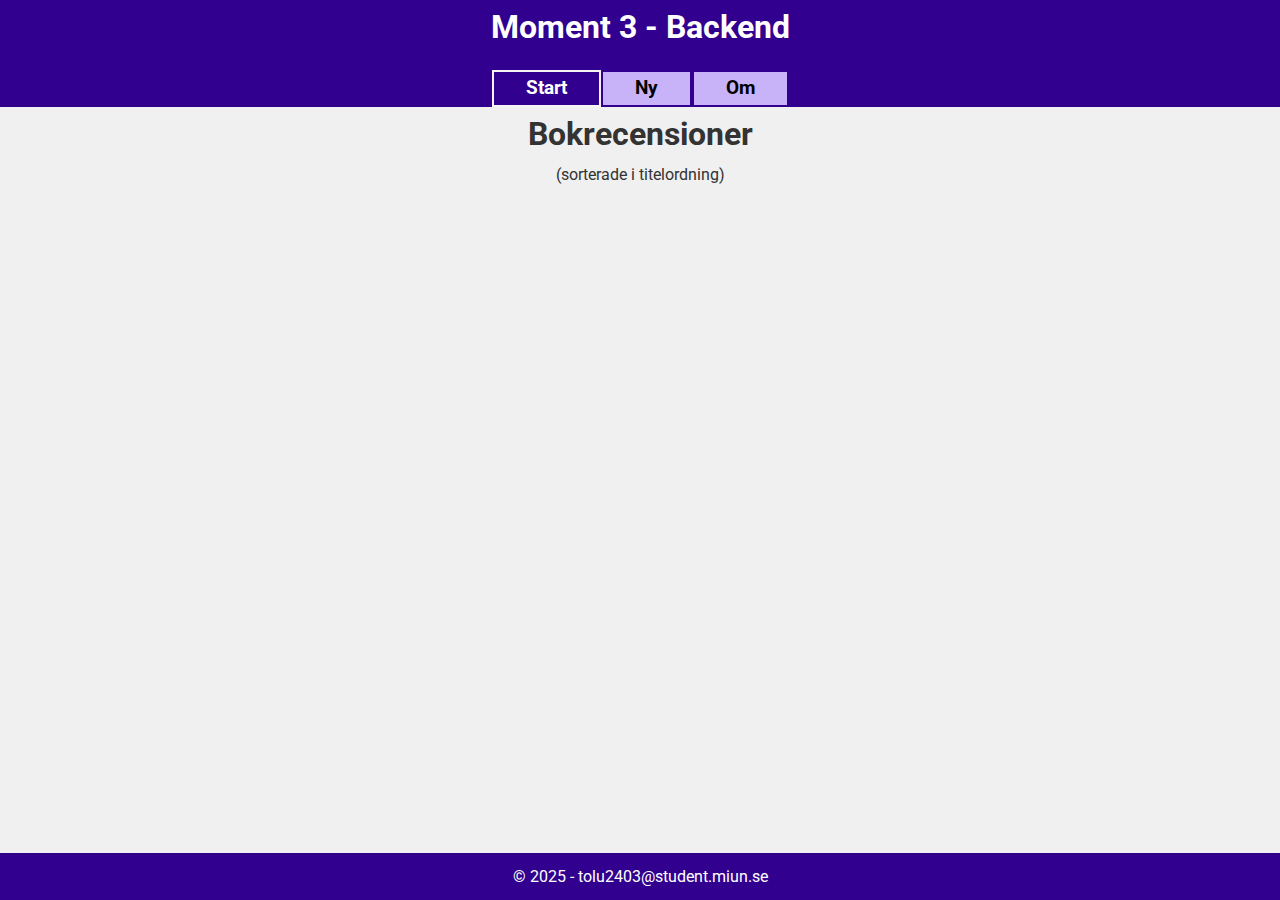
<file: index.html>
<!DOCTYPE html>
<html lang="sv">

<head>
    <meta charset="UTF-8">
    <meta name="viewport" content="width=device-width, initial-scale=1.0">
    <title>Backend 3 - Start</title>
    <link rel="stylesheet" href="css/style.css">
    <script src="js/main.js" defer></script>
</head>

<body>
    <header>
        <h1>Moment 3 - Backend</h1>
        <nav>
            <ul>
                <li><a href="index.html" class="active">Start</a></li>
                <li><a href="new.html">Ny</a></li>
                <li><a href="about.html">Om</a></li>
            </ul>
        </nav>
    </header>
    <main>
        <section id="mainsection" class="mainsection">
            <h2>Bokrecensioner</h2>
            <p>(sorterade i titelordning)</p>
            <div id="books" class="books"></div>

        </section>

    </main>
    <footer>
        <p>&copy; 2025 - <a href="mailto:tolu2403@student.miun.se">tolu2403@student.miun.se</a></p>
    </footer>

</body>

</html>
</file>
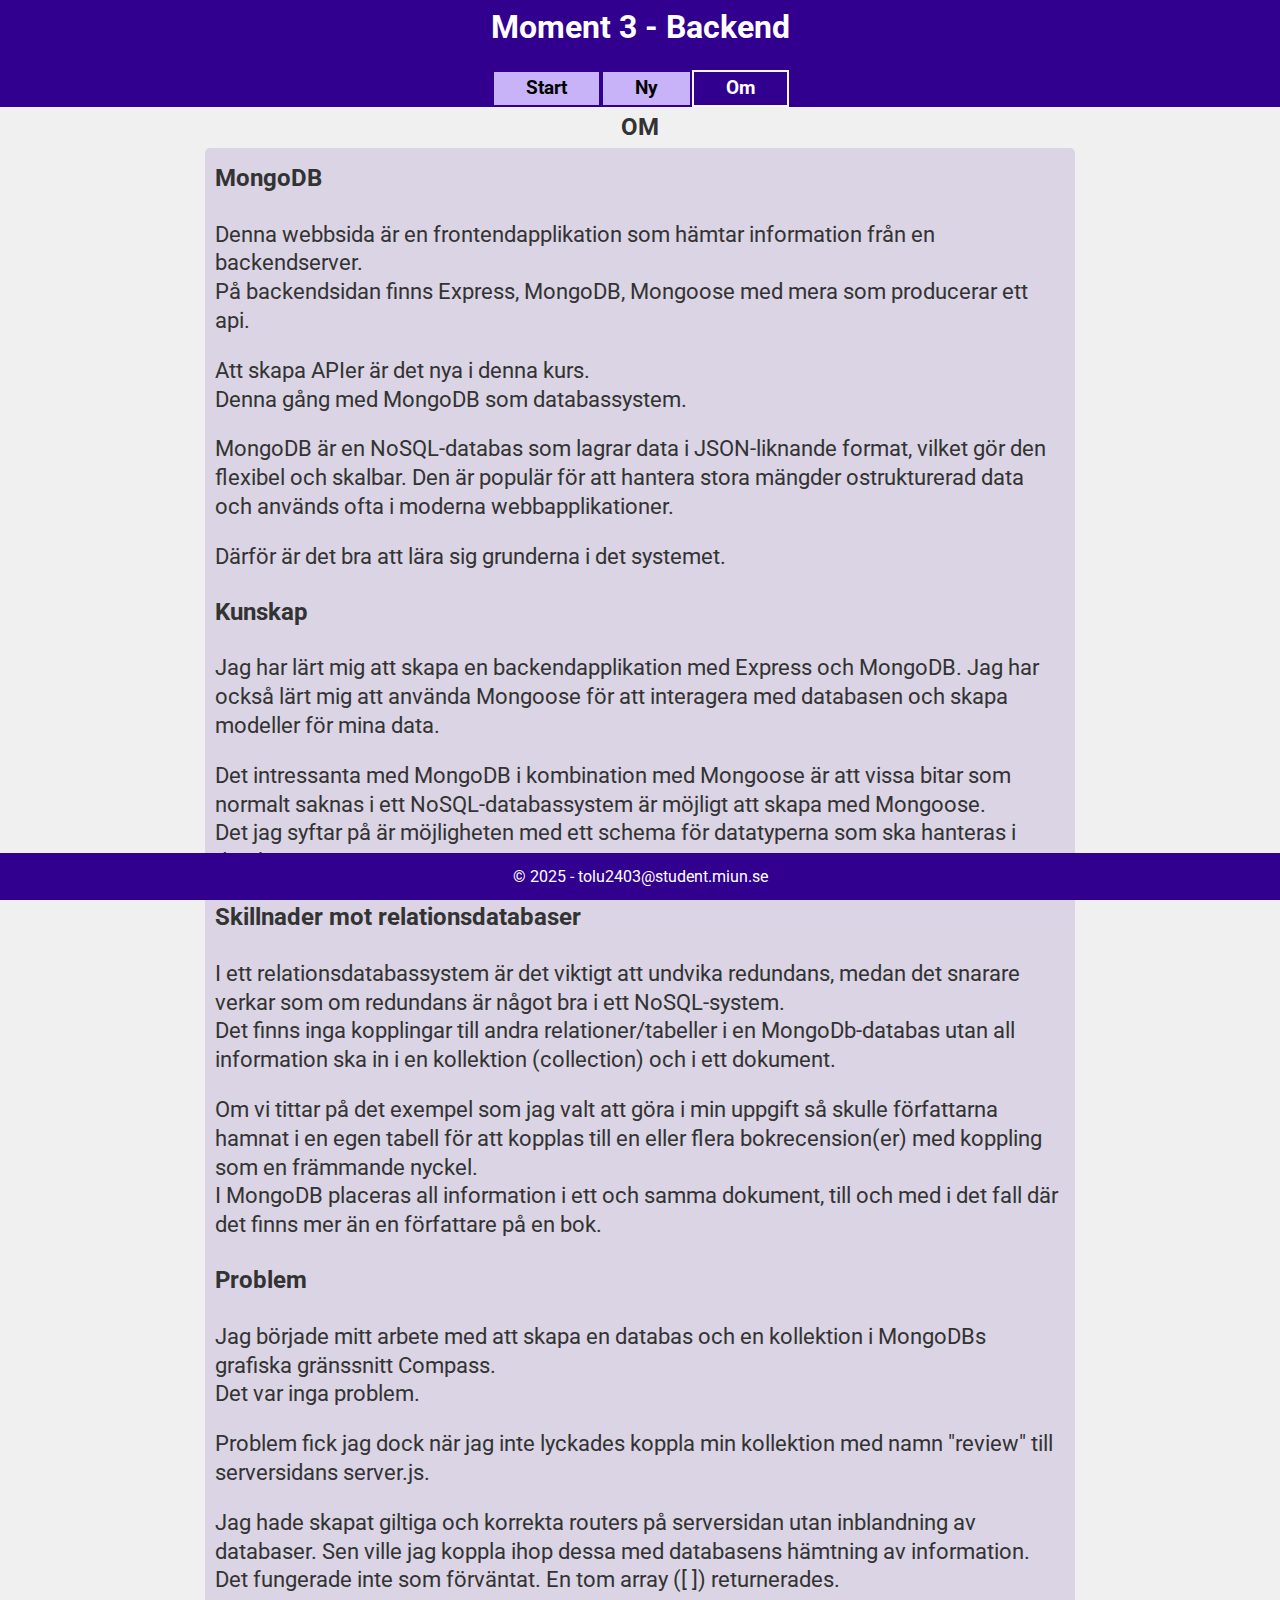
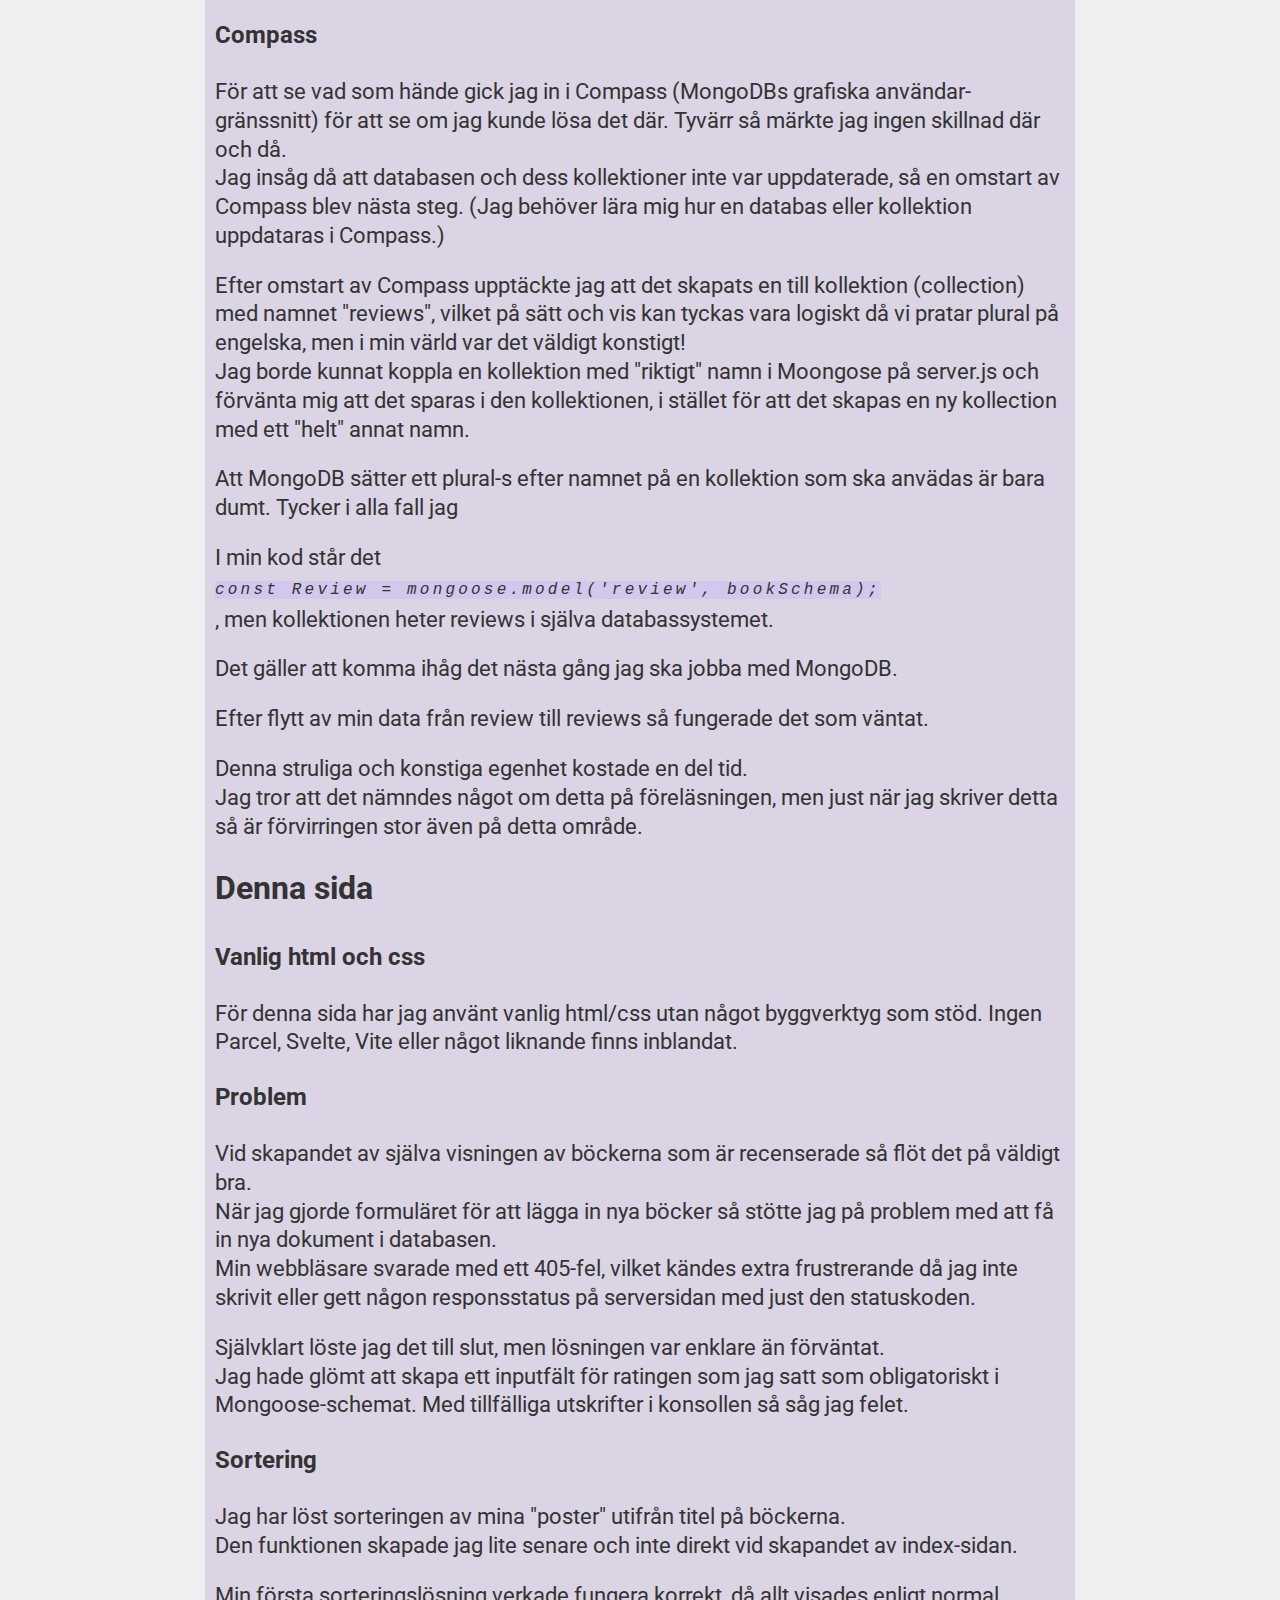
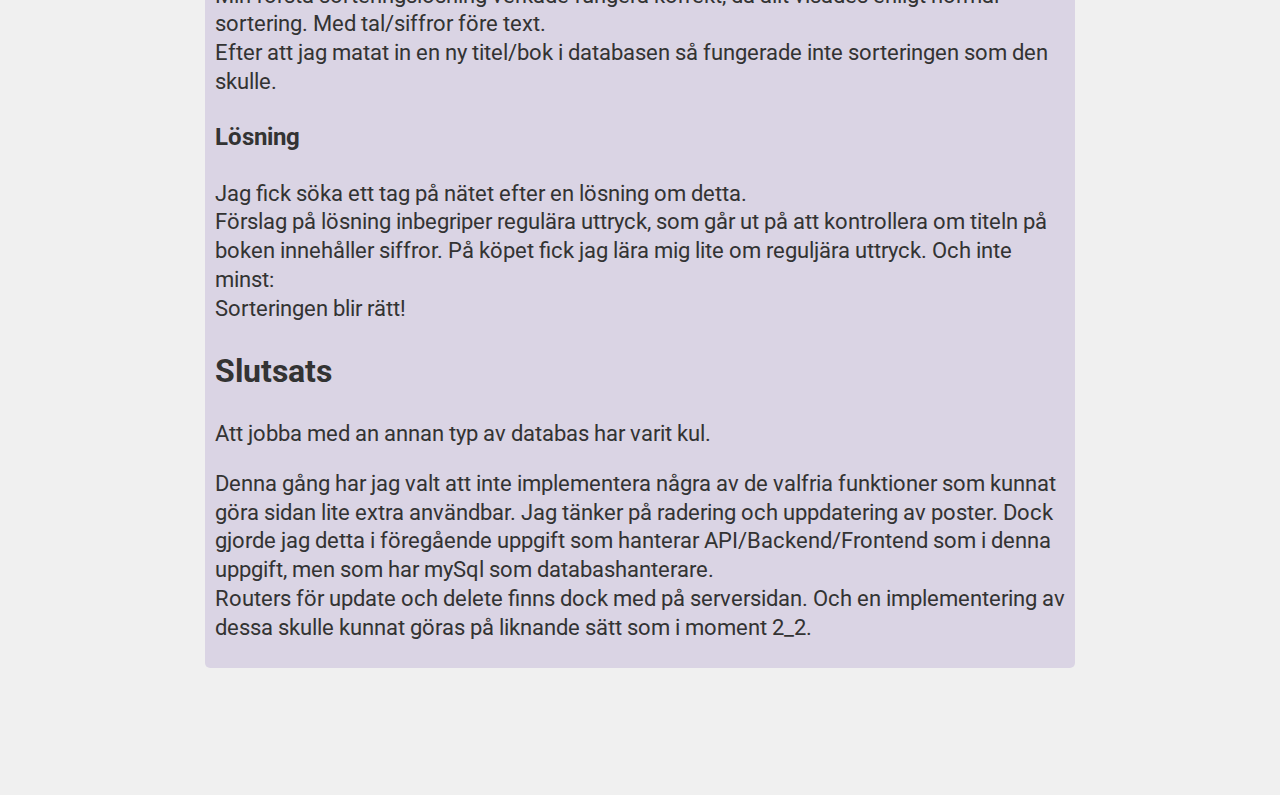
<file: about.html>
<!DOCTYPE html>
<html lang="sv">

<head>
    <meta charset="UTF-8">
    <meta name="viewport" content="width=device-width, initial-scale=1.0">
    <title>MongoDB - OM</title>
    <link rel="stylesheet" href="css/style.css">
</head>

<body>
    <header>
        <h1>Moment 3 - Backend</h1>
        <nav>
            <ul>
                <li><a href="index.html">Start</a></li>
                <li><a href="new.html">Ny</a></li>
                <li><a href="about.html" class="active">Om</a></li>
            </ul>
        </nav>

    </header>
    <main>

        <div id="aboutsection">
            <h2>OM</h2>

        </div>
        <section class="abouttext">
            <h3>MongoDB</h3>
            <p>Denna webbsida är en frontendapplikation som hämtar information från en backendserver. <br>
                På backendsidan finns Express, MongoDB, Mongoose med mera som producerar ett api.</p>
            <p>Att skapa APIer är det nya i denna kurs. <br>Denna gång med MongoDB som databassystem.</p>
            <p>MongoDB är en NoSQL-databas som lagrar data i JSON-liknande format, vilket gör den flexibel och skalbar.
                Den är populär för att hantera stora mängder ostrukturerad data och används ofta i moderna
                webbapplikationer.</p>
            <p>Därför är det bra att lära sig grunderna i det systemet.</p>
            <h3>Kunskap</h3>
            <p>Jag har lärt mig att skapa en backendapplikation med Express och MongoDB. Jag har också lärt mig att
                använda Mongoose för att interagera med databasen och skapa modeller för mina data.</p>
            <p>Det intressanta med MongoDB i kombination med Mongoose är att vissa bitar som normalt saknas i ett
                NoSQL-&shy;databassystem är möjligt att skapa med Mongoose.
                <br>Det jag syftar på är möjligheten med ett schema för datatyperna som ska hanteras i databasen.
            </p>
            <h3>Skillnader mot relationsdatabaser</h3>
            <p>I ett relations&shy;databassystem är det viktigt att undvika redundans, medan det snarare verkar som om
                redundans är något bra i ett NoSQL-system. <br>
                Det finns inga kopplingar till andra relationer/tabeller i en MongoDb-databas utan all information ska
                in i en kollektion (collection) och i ett dokument.</p>
            <p>Om vi tittar på det exempel som jag valt att göra i min uppgift så skulle författarna hamnat i en egen
                tabell för att kopplas till en eller flera bok&shy;recension(er) med koppling som en främmande nyckel. <br>I
                MongoDB placeras all
                information i ett och samma dokument, till och med i det fall där det finns mer än en författare på en
                bok.</p>
            <h3>Problem</h3>
            <p> Jag började mitt arbete med att skapa en databas och en kollektion i MongoDBs grafiska gränssnitt
                Compass. <br>Det var inga problem.</p>
            <p>Problem fick jag dock när jag inte lyckades koppla min kollektion med namn "review" till serversidans
                server.js.</p>
            <p>Jag hade skapat giltiga och korrekta routers på serversidan utan inblandning av databaser. Sen ville jag
                koppla ihop dessa med databasens hämtning av information. <br>
                Det fungerade inte som förväntat. En tom array ([ ]) returnerades.</p>
            <h3>Compass</h3>
            <p>För att se vad som hände gick jag in i Compass (MongoDBs grafiska användar&shy;gränssnitt) för att se om jag
                kunde lösa det där. Tyvärr så märkte jag ingen skillnad där och då. <br>Jag insåg då att databasen och
                dess
                kollektioner inte var uppdaterade, så en omstart av Compass blev nästa steg. (Jag behöver lära mig hur
                en databas eller kollektion uppdataras i Compass.)</p>
            <p>Efter omstart av Compass upptäckte jag att det skapats en till kollektion (collection) med namnet
                "reviews", vilket på sätt
                och vis kan tyckas vara logiskt då vi pratar plural på engelska, men i min värld var det väldigt
                konstigt! <br>Jag borde kunnat koppla en kollektion med "riktigt" namn i Moongose på server.js och
                förvänta mig att det sparas i den kollektionen, i stället för att det skapas en ny kollection med ett
                "helt" annat namn. </p>
            <p>Att MongoDB sätter ett plural-s efter namnet på en kollektion som ska anvädas är bara dumt. Tycker i alla
                fall jag </p>
            <p>I min kod står det <br><code>const Review = mongoose.model('review', bookSchema); </code><br>, men
                kollektionen
                heter reviews i själva databassystemet.</p>
            <p>Det gäller att komma ihåg det nästa gång jag ska jobba med MongoDB. </p>
            <p>Efter flytt av min data från review till reviews så fungerade det som väntat.
            </p>
            <p>Denna struliga och konstiga egenhet kostade en del tid. <br>
                Jag tror att det nämndes något om detta på föreläsningen, men just när jag skriver detta så är
                förvirringen stor även på detta område.</p>
            <h2>Denna sida</h2>
            <h3>Vanlig html och css</h3>
            <p>För denna sida har jag använt vanlig html/css utan något byggverktyg som stöd. Ingen Parcel, Svelte, Vite
                eller något liknande finns inblandat.</p>
            <h3>Problem</h3>
            <p>Vid skapandet av själva visningen av böckerna som är recenserade så flöt det på väldigt bra. <br>När jag
                gjorde formuläret för att lägga in nya böcker så stötte jag på problem med att få in nya dokument i
                databasen. <br>Min webbläsare svarade med ett 405-fel, vilket kändes extra frustrerande då jag inte
                skrivit eller gett någon responsstatus på serversidan med just den statuskoden. </p>
            <p>Självklart löste jag det till slut, men lösningen var enklare än förväntat. <br>Jag hade glömt att skapa
                ett inputfält för ratingen som jag satt som obligatoriskt i Mongoose-schemat. Med tillfälliga utskrifter
                i konsollen så såg jag felet. </p>
            <h3>Sortering</h3>
            <p>Jag har löst sorteringen av mina "poster" utifrån titel på böckerna. <br>Den funktionen skapade jag lite
                senare och inte direkt vid skapandet av index-sidan. </p>
            <p>Min första sorteringslösning verkade fungera korrekt, då allt visades enligt normal sortering. Med
                tal/siffror före text. <br> Efter att jag matat in en ny titel/bok i databasen så fungerade inte
                sorteringen
                som den skulle. </p>
            <h3>Lösning</h3>
            <p>Jag fick söka ett tag på nätet efter en lösning om detta. <br>Förslag på lösning inbegriper regulära
                uttryck, som går ut på att kontrollera om titeln på boken innehåller siffror. På köpet fick jag lära mig
                lite om reguljära uttryck. Och inte minst:<br>Sorteringen blir rätt!</p>
            <h2>Slutsats</h2>
            <p>Att jobba med an annan typ av databas har varit kul.</p>
            <p>Denna gång har jag valt att inte implementera några av de valfria funktioner som kunnat göra sidan lite
                extra användbar. Jag tänker på radering och uppdatering av poster. Dock gjorde jag detta i föregående
                uppgift som hanterar API/&shy;Backend/&shy;Frontend som i denna uppgift, men som har mySql som databas&shy;hanterare.
                <br>Routers för update och delete finns dock med på serversidan. Och en implementering av dessa skulle
                kunnat göras på
                liknande sätt som i moment 2_2. </p>
        </section>
    </main>
    <footer>
        <p>&copy; 2025 - <a href="mailto:tolu2403@student.miun.se">tolu2403@student.miun.se</a></p>
    </footer>

</body>

</html>
</file>
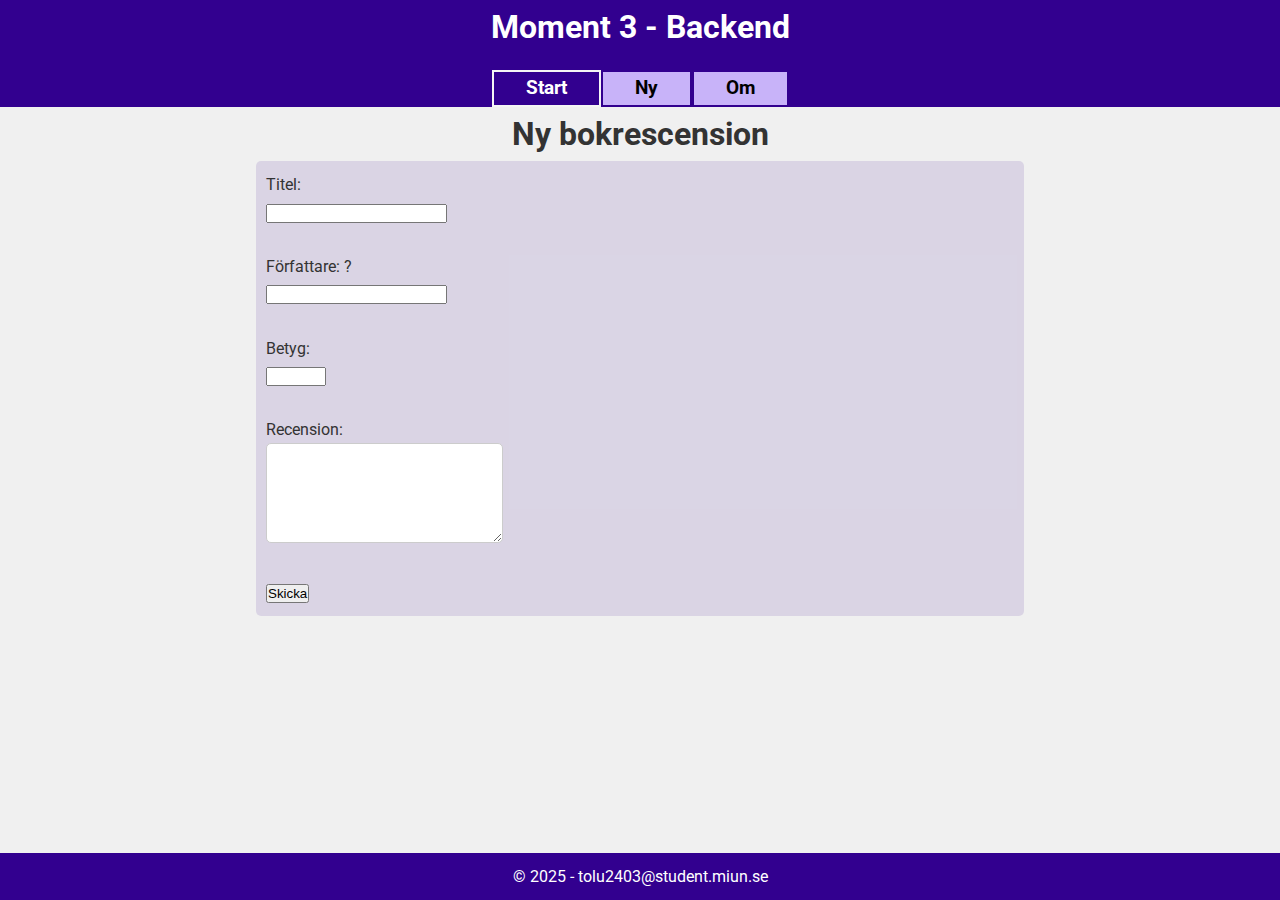
<file: new.html>
<!DOCTYPE html>
<html lang="sv">
<head>
    <meta charset="UTF-8">
    <meta name="viewport" content="width=device-width, initial-scale=1.0">
    <title>Document</title>
    <link rel="stylesheet" href="css/style.css">
    <script src="js/input.js" defer></script>
</head>
<body>
    <header>
        <h1>Moment 3 - Backend</h1>
        <nav>
            <ul>
                <li><a href="index.html" class="active">Start</a></li>
                <li><a href="new.html">Ny</a></li>
                <li><a href="about.html">Om</a></li>
            </ul>
        </nav>
    </header>
    <main>
        <section id="inputsectionn" class="inputsection">
            <h2>Ny bokrescension</h2>
            
            <div id="newbook" class="newbook">
                <form id="newBookForm">
                    <label for="title">Titel:</label><br>
                    <input type="text" id="title" name="title" required><br><br>

                    <label for="author">Författare: <span title="För att ange mer än en författare, separera med ',' mellan varje författare!">?</span></label><br>
                    <input type="text" id="author" name="author" required><br><br>

                    <label for="rating">Betyg:</label><br>
                    <input type="number" name="rating" id="rating" min="1" max="5" step="0.1" required><br><br>

                    <label for="review">Recension:</label><br>
                    <textarea id="review" name="review" required></textarea><br><br>

                    <button type="submit">Skicka</button>
                </form>
            </div>
        </section>
    </main>
    
    <footer>
        <p>&copy; 2025 - <a href="mailto:tolu2403@student.miun.se">tolu2403@student.miun.se</a></p>
    </footer>
</body>
</html>
</file>
<file: css/style.css>
@import url('https://fonts.googleapis.com/css2?family=Roboto:ital,wght@0,100..900;1,100..900&display=swap');

* {
    margin: 0;
    padding: 0;
    box-sizing: border-box;
}

body {
    font-family: 'Roboto', sans-serif;
    background-color: #f0f0f0;
    color: #333;
    line-height: 1.7;
}

main {
    padding-bottom: 4rem;
}

header {
    display: flex;
    flex-direction: column;
    /* Staplar innehållet vertikalt */
    align-items: center;
    /*Centrerar innehållet */
    background-color: #32008f;
    color: white;
    justify-content: space-between;
    /* Skjuter ner `nav` */
    position: relative;
}

header h1 {
    font-size: 2rem;
    margin: 0;
}

header nav {
    flex-grow: 1;
    display: flex;
    flex-direction: column;
    /* Staplar innehållet vertikalt */
    justify-content: flex-end;
    /* Skjuter ner `ul` så långt det går */
    position: relative;
}

header nav ul {

    display: flex;
    flex-direction: row;
    margin-top: 1rem;
    list-style: none;
    justify-content: center;
    bottom: 0px;
}

header nav ul li {
    display: inline-block;
    color: black;
    background-color: #c8b3f9;
    position: relative;
    bottom: 0px;
    transition: .6s linear;
}

header nav ul li:hover {
    background-color: #580bffc3;
}

header nav ul li a:hover {
    color: white;
    transition: .6s linear;
}

header nav ul li a:active {
    color: white;
    background-color: #32008f;
}


header nav ul li a {
    display: inline-block;
    padding: 0 2rem;
    font-size: 1.2rem;
    text-decoration: none;
    color: black;
    font-weight: bold;
    border: #32008f 2px solid;
}

header nav ul li .active {
    background-color: #32008f;
    color: white;
    border: whitesmoke 2px solid;
}

.mainsection h2,
.inputsection h2 {
    font-size: 2rem;
    margin: 0px;
    text-align: center;
}

.mainsection p {
    font-size: 1rem;
    margin: 0 0 50px;
    text-align: center;
}

.books {
    width: 80%;
    margin: 0 auto;
    display: grid;
    grid-template-columns: repeat(2, 1fr);
    gap: 10px;
    margin-bottom: 5rem;
}

.books h2 {
    font-size: 1.5rem;
    margin: 10px 0;
    text-align: left;
}

.newbook,
.booklist,
.abouttext {
    background-color: #32008f1d;
    padding: 10px;
    border-radius: 5px;
    /* width: 100%; */
    display: flex;
    flex-direction: column;
    gap: 5px;
}

.abouttext {
    max-width: 870px;
    width: 80%;
    margin: 0 auto 4rem;
}

.abouttext h2 {
    font-size: 2rem;
    margin: 0 0 1rem 0;
}

.abouttext h3 {
    font-size: 1.5rem;
    margin: 0 0 1rem 0;
}

.abouttext p {
    font-size: 1.4rem;
    line-height: 1.8rem;
    margin: 0 0 1rem 0;
    text-align: left;
}

.abouttext code {
    background-color: #c8b3f964;

    font-size: 1rem;
    font-style: italic;
    letter-spacing: .2rem;
}

#aboutsection {
    text-align: center;
}

.newbook {
    width: 60%;
    margin: 0 auto;
}

#newbookform label {
    font-size: 1rem;
    font-weight: bold;
    text-align: left;
}

#newbookform input[type="text"],
#newbookform input[type="number"],
#newbookform textarea {
    max-width: 100%;
    width: 100%;
    padding: 2px;
    border-radius: 5px;
    border: 1px solid #ccc;
    font-size: 1rem;
}

#newbookform input[type="number"] {
    max-width: 100%;
    width: 3rem;
    padding: 2px;
}

#newbookform button[type="submit"] {
    background-color: #32008f;
    color: white;
    padding: 10px 20px;
    border: none;
    margin-bottom: 20px;
    border-radius: 5px;
    font-size: 1rem;
    cursor: pointer;
    transition: .6s linear;

}

#newbookform button[type="submit"]:hover {
    background-color: #5a0bff;
    box-shadow: 10px 10px 10px #5a0bff;
    scale: 1.1;
    transform: translate(5px, 5px);
}


.booklist p {
    margin: 5px 0;
    font-size: 1rem;
    font-weight: bold;
    text-align: left;
}

.booklist span {
    font-weight: normal;
}

form textarea {
    max-width: 100%;
    height: 100px;
    padding: 10px;
    border-radius: 5px;
    border: 1px solid #ccc;
    font-size: 1rem;
}

footer {
    background-color: #32008f;
    color: white;
    text-align: center;
    padding: 10px 0;
    position: fixed;
    bottom: 0;
    width: 100%;
}

footer a {
    color: white;
    text-decoration: none;
}

@media (max-width: 960px) {
    header nav ul {
        align-items: center;
    }

    .books {
        grid-template-columns: 1fr;
        width: 96%;
    }

    .abouttext,
    .newbook {
        width: 96%;

    }
}
</file>
